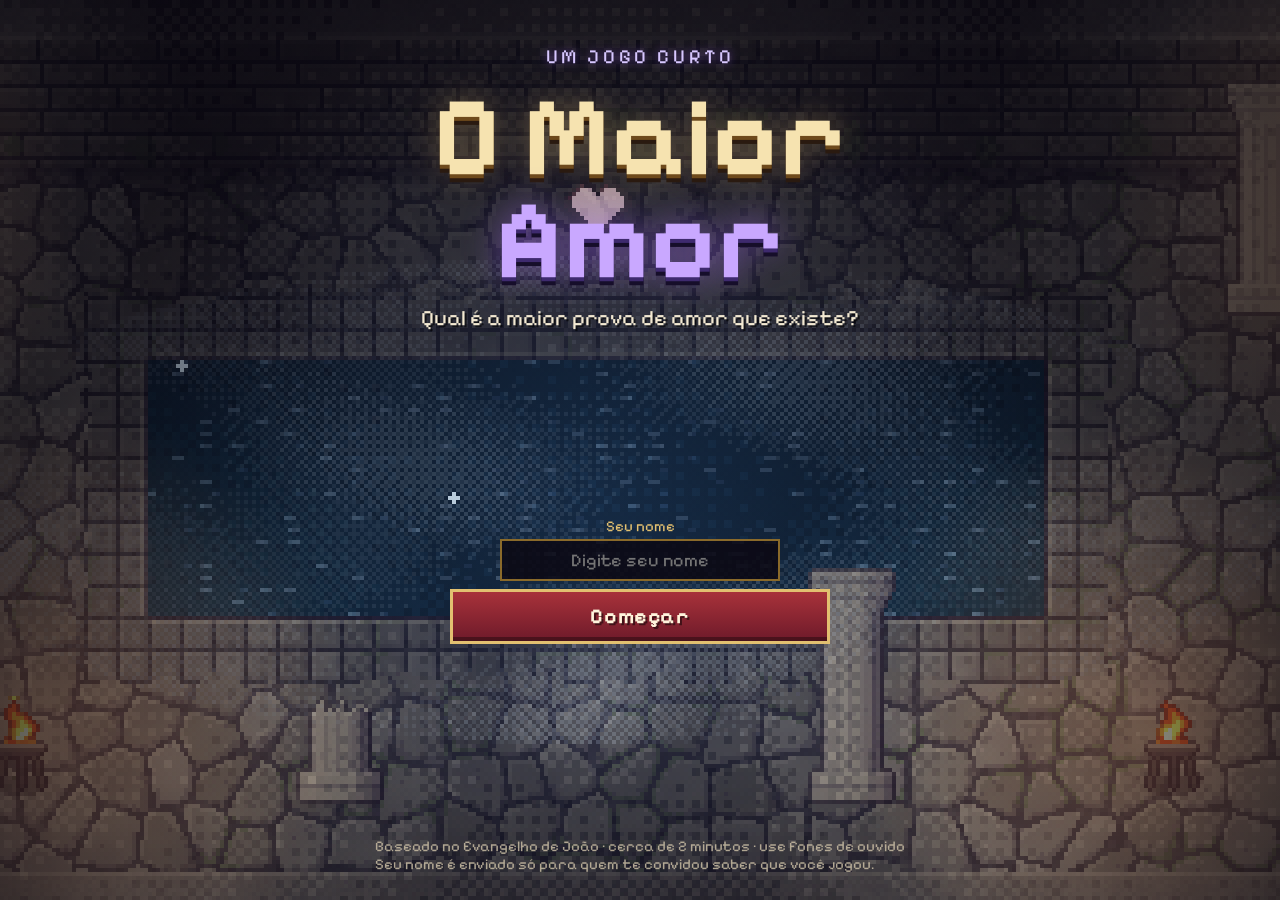
<file: index.html>
<!doctype html>
<html lang="pt-BR">
<head>
  <meta charset="utf-8">
  <meta name="viewport" content="width=device-width, initial-scale=1, maximum-scale=1, user-scalable=no, viewport-fit=cover">
  <meta name="theme-color" content="#0b0812">
  <meta name="mobile-web-app-capable" content="yes">
  <meta name="apple-mobile-web-app-capable" content="yes">
  <meta name="apple-mobile-web-app-status-bar-style" content="black-translucent">
  <title>O Maior Amor</title>
  <meta name="description" content="Uma pergunta simples: qual é a maior prova de amor? Um jogo curto para descobrir a resposta.">
  <!-- Prévia do link no WhatsApp e nas redes -->
  <meta property="og:type" content="website">
  <meta property="og:title" content="O Maior Amor ❤️">
  <meta property="og:description" content="Qual é a maior prova de amor? Um jogo de 2 minutos.">
  <meta property="og:image" content="https://sah123campos.github.io/quem-e-ele/capa.jpg">
  <meta property="og:image:width" content="1200">
  <meta property="og:image:height" content="630">
  <meta property="og:url" content="https://sah123campos.github.io/quem-e-ele/">
  <meta name="twitter:card" content="summary_large_image">
  <link rel="manifest" href="manifest.webmanifest">
  <link rel="icon" type="image/svg+xml" href="assets/icone.svg">
  <link rel="apple-touch-icon" href="assets/icone-180.png">
  <link rel="preload" href="assets/fontes/PixelifySans.woff2" as="font" type="font/woff2" crossorigin>
  <link rel="stylesheet" href="css/estilo.css">
  <link rel="stylesheet" href="css/quem-e-ele.css">
</head>
<body>
  <div id="app">
    <canvas id="tela" aria-label="Cenário do jogo"></canvas>

    <!-- HUD -->
    <div id="hud" hidden>
      <div id="objetivo" class="objetivo"><span class="objetivo-rotulo">Objetivo</span><span id="objetivo-texto"></span></div>
      <div class="hud-botoes">
        <button id="btn-som" class="btn-icone" aria-label="Ligar ou desligar o som"><span class="ico ico-som"></span></button>
        <button id="btn-pausa" class="btn-icone" aria-label="Pausar"><span class="ico ico-pausa"></span></button>
      </div>
      <div id="prompt" class="prompt" hidden><kbd>E</kbd><span id="prompt-texto"></span></div>
      <div id="dicas-teclado" class="dicas-teclado">
        <span><kbd>WASD</kbd> andar</span><span><kbd>E</kbd> interagir</span><span><kbd>F</kbd> lanterna</span><span id="dica-uv" hidden><kbd>Q</kbd> luz negra</span><span><kbd>J</kbd> diário</span>
      </div>
    </div>

    <!-- Controles de toque -->
    <div id="toque" hidden>
      <div id="zona-joystick"></div>
      <div id="joystick" hidden><div id="joystick-pino"></div></div>
      <button id="btn-interagir" class="btn-toque btn-grande" aria-label="Interagir"><span class="ico ico-mao"></span><span id="btn-interagir-texto">Interagir</span></button>
      <button id="btn-lanterna" class="btn-toque" aria-label="Lanterna"><span class="ico ico-lanterna"></span></button>
      <button id="btn-uv" class="btn-toque btn-uv" aria-label="Luz negra" hidden><span class="ico ico-uv"></span></button>
      <button id="btn-diario" class="btn-toque" aria-label="Diário"><span class="ico ico-diario"></span></button>
    </div>

    <!-- Diálogo -->
    <div id="dialogo" class="moldura" hidden>
      <div id="dialogo-retrato" class="retrato moldura-fina"><canvas id="retrato-canvas" width="96" height="96"></canvas></div>
      <div class="dialogo-corpo">
        <div id="dialogo-nome" class="placa-nome"></div>
        <p id="dialogo-texto"></p>
        <div id="dialogo-ref" class="dialogo-ref"></div>
      </div>
      <div class="dialogo-seta" aria-hidden="true"></div>
    </div>

    <!-- Aviso rápido (descobertas) -->
    <div id="aviso" class="aviso" hidden></div>

    <!-- Cartão de fase -->
    <div id="cartao" class="cartao" hidden>
      <div class="cartao-num" id="cartao-num"></div>
      <div class="cartao-titulo" id="cartao-titulo"></div>
      <div class="cartao-sub" id="cartao-sub"></div>
    </div>

    <!-- Diário de investigação -->
    <div id="diario" class="painel-tela" hidden>
      <div class="moldura painel">
        <button class="fechar" data-fechar aria-label="Fechar">×</button>
        <h2>Diário</h2>
        <section>
          <h3>Objetivo atual</h3>
          <p id="diario-objetivo"></p>
        </section>
        <div hidden><div id="diario-simbolos"></div><ul id="diario-pistas"></ul><ul id="diario-relatos"></ul></div>
      </div>
    </div>

    <!-- Enigmas -->
    <div id="enigma" class="painel-tela" hidden>
      <div class="moldura painel painel-enigma">
        <button class="fechar" data-fechar aria-label="Fechar">×</button>
        <h2 id="enigma-titulo"></h2>
        <p id="enigma-texto"></p>
        <div id="enigma-corpo"></div>
        <p id="enigma-retorno" class="enigma-retorno" aria-live="polite"></p>
      </div>
    </div>

    <!-- Pausa -->
    <div id="pausa" class="painel-tela" hidden>
      <div class="moldura painel painel-menu">
        <h2>Pausado</h2>
        <button class="btn" data-acao="continuar">Continuar</button>
        <button class="btn" data-acao="diario">Diário</button>
        <button class="btn" data-acao="som">Som: ligado</button>
        <button class="btn" data-acao="vozes">Vozes: desligadas</button>
        <button class="btn" data-acao="telacheia">Tela cheia</button>
        <button class="btn btn-secundario" data-acao="reiniciar">Recomeçar do início</button>
      </div>
    </div>

    <!-- Tela título -->
    <div id="titulo" class="tela-titulo">
      <div class="titulo-logo">
        <div class="titulo-pre">um jogo curto</div>
        <h1><span>O Maior</span><span>Amor</span></h1>
        <p class="titulo-gancho">Qual é a maior prova de amor que existe?</p>
      </div>
      <div class="titulo-botoes">
        <label class="titulo-nome">Seu nome<input id="nome-jogador" maxlength="22" autocomplete="off" placeholder="Digite seu nome"></label>
        <button id="btn-comecar" class="btn btn-principal">Começar</button>
        <button id="btn-continuar" class="btn" hidden>Continuar de onde parei</button>
      </div>
      <div class="titulo-rodape">Baseado no Evangelho de João · cerca de 2 minutos · use fones de ouvido<br>Seu nome é enviado só para quem te convidou saber que você jogou.</div>
    </div>

    <!-- Final: a pergunta que ficou e o convite -->
    <div id="final" class="tela-final" hidden>
      <div id="final-parte1" class="final-parte">
        <p id="final-linha1" class="final-linha"></p>
        <p id="final-linha2" class="final-linha"></p>
        <h2 id="final-titulo" class="final-titulo">Quer descobrir quem é o verdadeiro amigo?</h2>
        <p id="final-linha3" class="final-linha final-linha-menor"></p>
        <button id="btn-final-seguir" class="btn btn-principal final-seguir">Continuar</button>
      </div>
      <div id="final-convite" class="final-convite painel" hidden>
        <div class="convite-cabeca">
          <p class="convite-chamada">Nesta sexta-feira, vem descobrir com a gente.</p>
          <h2 id="convite-evento" class="convite-evento"></h2>
          <p id="convite-quando" class="convite-quando"></p>
          <p id="convite-local" class="convite-local"></p>
          <p id="convite-detalhe" class="convite-detalhe"></p>
        </div>
        <div class="convite-corpo">
          <p class="convite-texto">Você não precisa conhecer a Bíblia, frequentar uma igreja ou saber o que esperar. Só precisa vir e conhecer.</p>
          <p class="convite-fecho">O jogo termina aqui. A amizade começa ao vivo.</p>
          <button id="btn-compartilhar" class="btn btn-principal">Contar para quem me convidou</button>
          <a id="btn-link" class="btn" target="_blank" rel="noopener" hidden></a>
          <button id="btn-reiniciar" class="btn btn-secundario">Jogar de novo</button>
        </div>
      </div>
    </div>

    <!-- Girar o celular -->
    <div id="girar" class="girar">
      <div class="girar-celular"></div>
      <p>Gire o celular para jogar</p>
      <small id="girar-dica">O jogo funciona na horizontal</small>
      <button id="btn-girar" class="btn btn-principal" hidden>Virar a tela e jogar</button>
    </div>

    <div id="carregando" class="carregando"><div class="carregando-barra"><div id="carregando-progresso"></div></div><p>Carregando…</p></div>
    <div id="fade" class="fade"></div>
  </div>
  <script type="module" src="src/main.js"></script>
</body>
</html>
</file>
<file: css/estilo.css>
/* Quem é Ele? — interface em estilo pixel art (a mesma de O Mistério dos Sinais) */

@font-face {
  font-family: "Pixelify Sans";
  src: url("../assets/fontes/PixelifySans.woff2") format("woff2");
  font-weight: 400 700;
  font-display: swap;
}

:root {
  --fundo: #0b0812;
  --painel: #17122a;
  --painel2: #211a38;
  --ouro: #e2c070;
  --ouro-escuro: #8a6a2a;
  --texto: #f3e9d2;
  --texto2: #c9bda4;
  --uv: #b48cff;
  --vinho: #8a1c3a;
  --seg-top: env(safe-area-inset-top, 0px);
  --seg-dir: env(safe-area-inset-right, 0px);
  --seg-baixo: env(safe-area-inset-bottom, 0px);
  --seg-esq: env(safe-area-inset-left, 0px);
  --moldura: url("data:image/svg+xml,%3Csvg xmlns='http://www.w3.org/2000/svg' width='12' height='12' shape-rendering='crispEdges'%3E%3Cpath fill='%230b0812' d='M2 0h8v1h1v1h1v8h-1v1h-1v1H2v-1H1v-1H0V2h1V1h1z'/%3E%3Cpath fill='%23c9a24e' d='M2 1h8v1h1v8h-1v1H2v-1H1V2h1z'/%3E%3Cpath fill='%23f6dc90' d='M2 1h8v1H2zM1 2h1v7H1z'/%3E%3Cpath fill='%236e5020' d='M10 3h1v7h-1zM3 10h7v1H3z'/%3E%3Cpath fill='%230b0812' d='M2 2h8v8H2z'/%3E%3Cpath fill='%2318122a' d='M3 3h6v6H3z'/%3E%3C/svg%3E");
  --moldura-fina: url("data:image/svg+xml,%3Csvg xmlns='http://www.w3.org/2000/svg' width='6' height='6' shape-rendering='crispEdges'%3E%3Cpath fill='%230b0812' d='M1 0h4v1h1v4h-1v1H1v-1H0V1h1z'/%3E%3Cpath fill='%23c9a24e' d='M1 1h4v4H1z'/%3E%3Cpath fill='%23120e20' d='M2 2h2v2H2z'/%3E%3C/svg%3E");
  --px: 3px;
}

@media (max-height: 500px) {
  :root { --px: 2px; }
}

* {
  box-sizing: border-box;
  -webkit-tap-highlight-color: transparent;
}

html, body {
  margin: 0;
  height: 100%;
  overflow: hidden;
  background: var(--fundo);
  color: var(--texto);
  font-family: "Pixelify Sans", system-ui, sans-serif;
  /* A fonte tem ligaduras ("fi" vira um desenho só) que deixam palavras ilegíveis. */
  font-variant-ligatures: none;
  font-feature-settings: "liga" 0, "clig" 0;
  touch-action: none;
  -webkit-user-select: none;
  user-select: none;
  -webkit-touch-callout: none;
  overscroll-behavior: none;
}

#app {
  position: fixed;
  inset: 0;
  overflow: hidden;
}

#tela {
  position: absolute;
  left: 0;
  top: 0;
  image-rendering: pixelated;
  image-rendering: crisp-edges;
  display: block;
}

[hidden] { display: none !important; }

button {
  font-family: inherit;
  color: inherit;
  cursor: pointer;
  touch-action: manipulation;
}

kbd {
  display: inline-block;
  min-width: 1.5em;
  padding: 0 0.3em;
  margin-right: 0.35em;
  border: 2px solid var(--ouro-escuro);
  border-bottom-width: 3px;
  background: #241c3a;
  color: var(--ouro);
  font-family: inherit;
  font-size: 0.9em;
  text-align: center;
  line-height: 1.3;
}

/* ---------- Molduras pixeladas ---------- */
.moldura {
  border: calc(var(--px) * 4) solid transparent;
  border-image: var(--moldura) 4 fill / calc(var(--px) * 4) stretch;
  image-rendering: pixelated;
  background: transparent;
}

.moldura-fina {
  border: calc(var(--px) * 2) solid transparent;
  border-image: var(--moldura-fina) 2 fill / calc(var(--px) * 2) stretch;
  image-rendering: pixelated;
}

/* ---------- Ícones (SVG pixelados) ---------- */
.ico {
  display: inline-block;
  width: 1.5em;
  height: 1.5em;
  background: currentColor;
  -webkit-mask: var(--m) center / contain no-repeat;
  mask: var(--m) center / contain no-repeat;
  image-rendering: pixelated;
}
.ico-som { --m: url("data:image/svg+xml,%3Csvg xmlns='http://www.w3.org/2000/svg' viewBox='0 0 16 16' shape-rendering='crispEdges'%3E%3Cpath d='M2 6h3l4-4h1v12H9l-4-4H2zM12 5h1v1h1v4h-1v1h-1z'/%3E%3C/svg%3E"); }
.ico-mudo { --m: url("data:image/svg+xml,%3Csvg xmlns='http://www.w3.org/2000/svg' viewBox='0 0 16 16' shape-rendering='crispEdges'%3E%3Cpath d='M2 6h3l4-4h1v12H9l-4-4H2zM11 6h1v1h1V6h1v1h-1v1h1v1h-1v1h-1V9h-1v1h-1V9h1V8h-1V7h1z'/%3E%3C/svg%3E"); }
.ico-pausa { --m: url("data:image/svg+xml,%3Csvg xmlns='http://www.w3.org/2000/svg' viewBox='0 0 16 16' shape-rendering='crispEdges'%3E%3Cpath d='M4 3h3v10H4zM9 3h3v10H9z'/%3E%3C/svg%3E"); }
.ico-mao { --m: url("data:image/svg+xml,%3Csvg xmlns='http://www.w3.org/2000/svg' viewBox='0 0 16 16' shape-rendering='crispEdges'%3E%3Cpath d='M5 1h4v1h1v1h1v4h-1v1H9v1H5V8H4V7H3V3h1V2h1zM5 3v4h4V3zM10 9h2v1h1v1h1v2h-1v1h-1v-1h-1v-1h-1v-1H9V9z'/%3E%3C/svg%3E"); }
.ico-lanterna { --m: url("data:image/svg+xml,%3Csvg xmlns='http://www.w3.org/2000/svg' viewBox='0 0 16 16' shape-rendering='crispEdges'%3E%3Cpath d='M1 6h7v4H1zM8 4h2v1h1v6h-1v1H8zM12 3h1v1h-1zM13 7h2v2h-2zM12 12h1v1h-1z'/%3E%3C/svg%3E"); }
.ico-uv { --m: url("data:image/svg+xml,%3Csvg xmlns='http://www.w3.org/2000/svg' viewBox='0 0 16 16' shape-rendering='crispEdges'%3E%3Cpath d='M7 1h2v2H7zM2 3h2v2H2zM12 3h2v2h-2zM5 5h6v1h1v4h-1v1H5v-1H4V6h1zM6 7v2h4V7zM1 7h2v2H1zM13 7h2v2h-2zM6 12h4v3H6z'/%3E%3C/svg%3E"); }
.ico-diario { --m: url("data:image/svg+xml,%3Csvg xmlns='http://www.w3.org/2000/svg' viewBox='0 0 16 16' shape-rendering='crispEdges'%3E%3Cpath d='M3 1h10v14H3zM5 3v2h6V3zM5 7v1h6V7zM5 10v1h4v-1z' fill-rule='evenodd'/%3E%3C/svg%3E"); }

/* ---------- HUD ---------- */
#hud {
  position: absolute;
  inset: 0;
  pointer-events: none;
}

.objetivo {
  position: absolute;
  top: calc(10px + var(--seg-top));
  left: calc(12px + var(--seg-esq));
  max-width: min(46vw, 420px);
  padding: 6px 10px 7px;
  background: rgba(11, 8, 18, 0.72);
  border-left: 3px solid var(--ouro);
  font-size: clamp(12px, 2.2vh + 4px, 17px);
  line-height: 1.25;
  color: var(--texto);
  text-shadow: 1px 1px 0 #000;
  transition: opacity 0.4s, transform 0.4s;
}
.objetivo.novo { animation: brilhoObjetivo 1.6s ease-out; }
.objetivo-rotulo {
  display: block;
  font-size: 0.72em;
  color: var(--ouro);
  text-transform: uppercase;
  letter-spacing: 0.08em;
}

@keyframes brilhoObjetivo {
  0% { transform: translateX(-12px); opacity: 0; background: rgba(226, 192, 112, 0.5); }
  30% { transform: none; opacity: 1; }
  100% { background: rgba(11, 8, 18, 0.72); }
}

.hud-botoes {
  position: absolute;
  top: calc(8px + var(--seg-top));
  right: calc(10px + var(--seg-dir));
  display: flex;
  gap: 8px;
  pointer-events: auto;
}

.btn-icone {
  width: 44px;
  height: 44px;
  display: grid;
  place-items: center;
  background: rgba(23, 18, 42, 0.75);
  border: 2px solid var(--ouro-escuro);
  color: var(--ouro);
  font-size: 15px;
  padding: 0;
}
.btn-icone:active { transform: translateY(1px); background: rgba(60, 46, 90, 0.9); }

.prompt {
  position: absolute;
  left: 50%;
  bottom: calc(18px + var(--seg-baixo));
  transform: translateX(-50%);
  padding: 6px 12px;
  background: rgba(11, 8, 18, 0.8);
  border: 2px solid var(--ouro-escuro);
  font-size: 16px;
  white-space: nowrap;
  animation: flutuar 1.6s ease-in-out infinite;
}

@keyframes flutuar {
  50% { transform: translate(-50%, -3px); }
}

.dicas-teclado {
  position: absolute;
  right: calc(12px + var(--seg-dir));
  bottom: calc(10px + var(--seg-baixo));
  display: flex;
  gap: 12px;
  font-size: 13px;
  color: var(--texto2);
  opacity: 0.85;
  text-shadow: 1px 1px 0 #000;
}
.toque-ativo .dicas-teclado, .toque-ativo .prompt { display: none !important; }

/* ---------- Controles de toque ---------- */
#toque {
  position: absolute;
  inset: 0;
  pointer-events: none;
}

#zona-joystick {
  position: absolute;
  left: 0;
  top: 18%;
  bottom: 0;
  width: 52%;
  pointer-events: auto;
}

#joystick {
  position: absolute;
  width: 128px;
  height: 128px;
  margin: -64px 0 0 -64px;
  border-radius: 50%;
  background: radial-gradient(circle, rgba(255, 255, 255, 0.06) 40%, rgba(255, 255, 255, 0.12) 70%, rgba(226, 192, 112, 0.25) 71%, rgba(226, 192, 112, 0) 74%);
  pointer-events: none;
}
#joystick-pino {
  position: absolute;
  left: 50%;
  top: 50%;
  width: 54px;
  height: 54px;
  margin: -27px 0 0 -27px;
  border-radius: 50%;
  background: radial-gradient(circle at 40% 35%, rgba(255, 240, 200, 0.75), rgba(226, 192, 112, 0.5) 60%, rgba(120, 90, 40, 0.5));
  box-shadow: 0 0 0 2px rgba(11, 8, 18, 0.5);
}

.btn-toque {
  position: absolute;
  width: 62px;
  height: 62px;
  border-radius: 50%;
  border: 3px solid rgba(226, 192, 112, 0.65);
  background: rgba(23, 18, 42, 0.55);
  color: var(--ouro);
  display: grid;
  place-items: center;
  font-size: 18px;
  pointer-events: auto;
  padding: 0;
  transition: transform 0.08s, background 0.2s, border-color 0.2s, box-shadow 0.3s;
}
.btn-toque:active, .btn-toque.pressionado { transform: scale(0.92); background: rgba(80, 60, 120, 0.7); }
.btn-toque.ligado { background: rgba(226, 192, 112, 0.35); box-shadow: 0 0 14px rgba(255, 220, 140, 0.5); }

.btn-grande {
  width: 92px;
  height: 92px;
  right: calc(22px + var(--seg-dir));
  bottom: calc(22px + var(--seg-baixo));
  font-size: 22px;
  grid-template-rows: 1fr auto;
  padding: 14px 0 12px;
}
#btn-interagir-texto {
  font-size: 11px;
  line-height: 1;
  max-width: 80px;
  overflow: hidden;
  white-space: nowrap;
  text-overflow: ellipsis;
}
.btn-grande.disponivel {
  border-color: #ffe9a8;
  background: rgba(226, 192, 112, 0.42);
  animation: pulsar 1.1s ease-in-out infinite;
}
@keyframes pulsar {
  50% { box-shadow: 0 0 0 7px rgba(255, 233, 168, 0.18), 0 0 20px rgba(255, 220, 140, 0.45); }
}

#btn-lanterna { right: calc(128px + var(--seg-dir)); bottom: calc(30px + var(--seg-baixo)); }
#btn-uv { right: calc(38px + var(--seg-dir)); bottom: calc(128px + var(--seg-baixo)); color: var(--uv); border-color: rgba(180, 140, 255, 0.7); }
#btn-uv.ligado { background: rgba(140, 80, 255, 0.4); box-shadow: 0 0 16px rgba(170, 110, 255, 0.6); }
#btn-diario { right: calc(124px + var(--seg-dir)); bottom: calc(108px + var(--seg-baixo)); width: 54px; height: 54px; font-size: 16px; }

/* ---------- Diálogo ---------- */
#dialogo {
  position: absolute;
  left: 50%;
  bottom: calc(8px + var(--seg-baixo));
  transform: translateX(-50%);
  width: min(calc(100vw - 24px - var(--seg-esq) - var(--seg-dir)), 980px);
  min-height: clamp(104px, 30vh, 190px);
  display: flex;
  gap: 14px;
  padding: 4px 6px;
  cursor: pointer;
  animation: subir 0.22s ease-out;
}
@keyframes subir {
  from { transform: translate(-50%, 18px); opacity: 0; }
}
.retrato {
  flex: 0 0 auto;
  width: clamp(84px, 24vh, 150px);
  height: clamp(84px, 24vh, 150px);
  align-self: center;
}
.retrato canvas {
  width: 100%;
  height: 100%;
  display: block;
  image-rendering: pixelated;
}
.dialogo-corpo {
  flex: 1;
  min-width: 0;
  display: flex;
  flex-direction: column;
  justify-content: center;
}
.placa-nome {
  align-self: flex-start;
  color: var(--ouro);
  font-size: clamp(14px, 2.4vh + 5px, 21px);
  font-weight: 700;
  margin-bottom: 4px;
  letter-spacing: 0.02em;
}
#dialogo-texto {
  margin: 0;
  font-size: clamp(15px, 2.6vh + 6px, 23px);
  line-height: 1.32;
  color: var(--texto);
  min-height: 2.6em;
}
.dialogo-ref {
  margin-top: 4px;
  font-size: clamp(11px, 1.6vh + 4px, 15px);
  color: var(--texto2);
}
.dialogo-seta {
  position: absolute;
  right: 10px;
  bottom: 6px;
  width: 12px;
  height: 8px;
  background: var(--ouro);
  clip-path: polygon(0 0, 100% 0, 50% 100%);
  animation: piscarSeta 0.9s steps(2) infinite;
  opacity: 0;
}
#dialogo.completo .dialogo-seta { opacity: 1; }
@keyframes piscarSeta { 50% { transform: translateY(3px); } }

#dialogo.escritura .placa-nome { color: #d8c8ff; }
#dialogo.escritura #dialogo-texto { font-style: italic; color: #f6efff; }
#dialogo.escritura .retrato { display: none; }
#dialogo.sem-retrato .retrato { display: none; }

/* ---------- Aviso de descoberta ---------- */
.aviso {
  position: absolute;
  top: calc(12px + var(--seg-top));
  left: 50%;
  transform: translateX(-50%);
  display: flex;
  align-items: center;
  gap: 10px;
  padding: 8px 16px 9px;
  background: rgba(23, 14, 42, 0.92);
  border: 2px solid var(--uv);
  box-shadow: 0 0 18px rgba(170, 110, 255, 0.45);
  font-size: clamp(13px, 2.2vh + 4px, 18px);
  white-space: nowrap;
  animation: avisoEntra 0.35s ease-out;
  pointer-events: none;
  z-index: 5;
}
.aviso canvas { width: 30px; height: 30px; image-rendering: pixelated; }
.aviso b { color: var(--uv); }
@keyframes avisoEntra { from { transform: translate(-50%, -20px); opacity: 0; } }

/* ---------- Cartão de capítulo ---------- */
.cartao {
  position: absolute;
  inset: 0;
  display: flex;
  flex-direction: column;
  align-items: center;
  justify-content: center;
  text-align: center;
  background: radial-gradient(ellipse at center, rgba(28, 20, 50, 0.92), rgba(5, 3, 10, 0.98));
  z-index: 8;
  animation: cartaoEntra 0.8s ease-out;
  pointer-events: none;
}
.cartao.saindo { animation: cartaoSai 0.8s ease-in forwards; }
@keyframes cartaoEntra { from { opacity: 0; } }
@keyframes cartaoSai { to { opacity: 0; } }
.cartao-num { color: var(--ouro); letter-spacing: 0.3em; font-size: clamp(12px, 2.4vh, 18px); }
.cartao-titulo {
  font-size: clamp(28px, 9vh, 64px);
  font-weight: 700;
  margin: 0.15em 0;
  color: var(--texto);
  text-shadow: 0 0 18px rgba(226, 192, 112, 0.35), 3px 3px 0 #000;
}
.cartao-sub { color: var(--texto2); font-size: clamp(14px, 3vh, 22px); }

/* ---------- Painéis (diário, enigma, pausa) ---------- */
.painel-tela {
  position: absolute;
  inset: 0;
  display: grid;
  place-items: center;
  background: rgba(5, 3, 10, 0.62);
  z-index: 6;
  padding: calc(8px + var(--seg-top)) calc(8px + var(--seg-dir)) calc(8px + var(--seg-baixo)) calc(8px + var(--seg-esq));
  animation: cartaoEntra 0.2s ease-out;
}
.painel {
  position: relative;
  width: min(92vw, 720px);
  max-height: 100%;
  overflow-y: auto;
  padding: 4px 14px 10px;
  touch-action: pan-y;
}
.painel h2 {
  margin: 4px 0 8px;
  color: var(--ouro);
  font-size: clamp(18px, 3.4vh + 6px, 28px);
}
.painel h3 {
  margin: 10px 0 4px;
  font-size: clamp(13px, 2vh + 5px, 18px);
  color: #d8c8ff;
}
.painel p, .painel li { font-size: clamp(13px, 2.2vh + 4px, 18px); line-height: 1.35; color: var(--texto); }
.painel .nota { color: var(--texto2); font-size: clamp(11px, 1.8vh + 4px, 15px); }
.fechar {
  position: absolute;
  top: 0;
  right: 0;
  width: 40px;
  height: 40px;
  background: none;
  border: none;
  color: var(--ouro);
  font-size: 28px;
  line-height: 1;
}

.simbolos { display: flex; gap: 12px; flex-wrap: wrap; }
.simbolo-slot {
  width: 86px;
  text-align: center;
  font-size: 13px;
  color: var(--texto2);
}
.simbolo-slot canvas {
  width: 66px;
  height: 66px;
  display: block;
  margin: 0 auto 4px;
  image-rendering: pixelated;
  background: #120d20;
  border: 2px solid #3a2e5a;
}
.simbolo-slot.achado canvas { border-color: var(--uv); box-shadow: 0 0 10px rgba(170, 110, 255, 0.4); }
.simbolo-slot.achado { color: var(--texto); }

.pistas { margin: 0; padding-left: 1.1em; }
.pistas li { margin: 3px 0; }
.pistas li small { color: var(--texto2); }
.leituras { margin: 0; padding-left: 1.1em; }

/* Enigmas */
.painel-enigma { text-align: center; width: min(92vw, 560px); }
.painel-enigma p { margin: 4px 0 10px; }
.cadeado {
  display: flex;
  align-items: center;
  justify-content: center;
  gap: 16px;
  margin: 6px 0 10px;
}
.cadeado-digito {
  width: 84px;
  height: 96px;
  display: grid;
  place-items: center;
  font-size: 64px;
  font-weight: 700;
  color: var(--ouro);
  background: #120d20;
  border: 3px solid var(--ouro-escuro);
  box-shadow: inset 0 0 18px rgba(0, 0, 0, 0.8);
}
.cadeado-setas { display: flex; flex-direction: column; gap: 8px; }
.btn-seta {
  width: 64px;
  height: 52px;
  font-size: 26px;
  background: var(--painel2);
  border: 2px solid var(--ouro-escuro);
  color: var(--ouro);
}
.btn-seta:active { background: #3a2e5a; }

.encaixes { display: flex; justify-content: center; gap: 16px; margin: 4px 0 12px; }
.encaixe {
  width: 76px;
  height: 76px;
  display: grid;
  place-items: center;
  background: #120d20;
  border: 3px dashed #5a4a7a;
  padding: 0;
}
.encaixe.cheio { border-style: solid; border-color: var(--uv); box-shadow: 0 0 12px rgba(170, 110, 255, 0.4); }
.encaixe canvas, .opcao-simbolo canvas { width: 56px; height: 56px; image-rendering: pixelated; }
.opcoes-simbolos { display: flex; flex-wrap: wrap; justify-content: center; gap: 10px; margin-bottom: 12px; }
.opcao-simbolo {
  width: 72px;
  padding: 6px 0 4px;
  background: var(--painel2);
  border: 2px solid #3a2e5a;
  font-size: 12px;
  color: var(--texto2);
  display: grid;
  justify-items: center;
  gap: 2px;
}
.opcao-simbolo.conhecido { border-color: rgba(180, 140, 255, 0.75); color: var(--texto); }
.opcao-simbolo:active { background: #3a2e5a; }

.enigma-retorno { min-height: 1.4em; color: var(--texto2); }
.enigma-retorno.erro { color: #ff8a8a; }
.enigma-retorno.ok { color: #9af0b0; }
.tremer { animation: tremer 0.4s; }
@keyframes tremer {
  20%, 60% { transform: translateX(-6px); }
  40%, 80% { transform: translateX(6px); }
}

/* Botões gerais */
.btn {
  display: block;
  width: 100%;
  margin: 8px 0;
  padding: 12px 16px;
  font-size: clamp(15px, 2.6vh + 4px, 21px);
  background: var(--painel2);
  border: 3px solid var(--ouro-escuro);
  color: var(--texto);
  box-shadow: inset 0 -4px 0 rgba(0, 0, 0, 0.35);
}
.btn:hover { border-color: var(--ouro); }
.btn:active { transform: translateY(2px); box-shadow: none; }
.btn-principal {
  background: linear-gradient(#a8323a, #6e1a2a);
  border-color: var(--ouro);
  color: #fff4dc;
  font-weight: 700;
  letter-spacing: 0.03em;
  text-shadow: 2px 2px 0 rgba(0, 0, 0, 0.5);
}
.btn-secundario { background: transparent; color: var(--texto2); }
.painel-menu { width: min(86vw, 380px); text-align: center; }

/* ---------- Tela título ---------- */
.tela-titulo {
  position: absolute;
  inset: 0;
  display: flex;
  flex-direction: column;
  align-items: center;
  justify-content: space-between;
  padding: calc(5vh + var(--seg-top)) 16px calc(3vh + var(--seg-baixo));
  z-index: 7;
  background: radial-gradient(ellipse at 50% 120%, rgba(0, 0, 0, 0) 30%, rgba(5, 3, 10, 0.55) 80%);
}
.titulo-logo { text-align: center; }
.titulo-pre {
  color: #d8c8ff;
  font-size: clamp(12px, 2.6vh, 20px);
  letter-spacing: 0.18em;
  text-transform: uppercase;
  text-shadow: 0 0 10px rgba(170, 110, 255, 0.6);
}
.tela-titulo h1 {
  margin: 0.15em 0 0;
  font-size: clamp(40px, 15vh, 112px);
  line-height: 0.92;
  font-weight: 700;
  color: #f6e3b0;
  text-shadow: 0 4px 0 #6e4a1c, 0 8px 0 #2a1a10, 0 0 30px rgba(255, 210, 120, 0.35);
  animation: tituloBrilho 4s ease-in-out infinite;
}
.tela-titulo h1 span { display: block; }
.tela-titulo h1 span + span { color: #c9a8ff; text-shadow: 0 4px 0 #3e2a6e, 0 8px 0 #160e2a, 0 0 34px rgba(170, 110, 255, 0.55); }
@keyframes tituloBrilho { 50% { filter: brightness(1.12); } }
.titulo-botoes { width: min(86vw, 380px); }
.titulo-rodape { color: var(--texto2); font-size: clamp(11px, 2vh, 15px); opacity: 0.85; }

/* ---------- Final ---------- */
.tela-final {
  position: absolute;
  inset: 0;
  display: flex;
  flex-direction: column;
  align-items: center;
  justify-content: center;
  text-align: center;
  padding: calc(4vh + var(--seg-top)) 18px calc(4vh + var(--seg-baixo));
  background: radial-gradient(ellipse at center, rgba(30, 14, 60, 0.85), rgba(3, 2, 8, 0.97));
  z-index: 9;
  animation: cartaoEntra 1.6s ease-out;
}
.final-linha {
  margin: 0.25em 0;
  font-size: clamp(16px, 4vh, 28px);
  color: #e8dcff;
  min-height: 1.3em;
  max-width: 900px;
  text-shadow: 0 0 12px rgba(170, 110, 255, 0.5);
}
.final-titulo {
  margin: 0.6em 0 0.4em;
  font-size: clamp(24px, 8vh, 60px);
  line-height: 1.05;
  color: #f6e3b0;
  text-shadow: 0 4px 0 #6e4a1c, 0 0 26px rgba(255, 210, 120, 0.4);
  opacity: 0;
  transition: opacity 1.4s, transform 1.4s;
  transform: scale(0.94);
}
.final-titulo span { display: block; color: #ffd46a; font-size: 1.25em; }
.final-titulo.visivel { opacity: 1; transform: none; }
.final-botoes { width: min(88vw, 460px); opacity: 0; transition: opacity 1s; pointer-events: none; }
.final-botoes.visivel { opacity: 1; pointer-events: auto; }
.final-evento {
  margin: 0 0 0.8em;
  font-size: clamp(14px, 3.4vh, 22px);
  color: #e8dcff;
  text-shadow: 0 0 10px rgba(170, 110, 255, 0.45);
}
.final-evento p { margin: 0.15em 0; }
.final-evento strong { color: #ffd46a; }

/* ---------- Girar o celular ---------- */
.girar {
  position: absolute;
  inset: 0;
  display: none;
  flex-direction: column;
  align-items: center;
  justify-content: center;
  gap: 10px;
  text-align: center;
  background: var(--fundo);
  z-index: 20;
  font-size: 22px;
  color: var(--texto);
}
.girar small { color: var(--texto2); font-size: 15px; }
.girar .btn { width: auto; max-width: 86vw; margin-top: 18px; padding: 16px 30px; font-size: 19px; }
.girar-celular {
  width: 46px;
  height: 80px;
  border: 4px solid var(--ouro);
  border-radius: 8px;
  position: relative;
  animation: girarCel 2.2s ease-in-out infinite;
}
.girar-celular::after {
  content: "";
  position: absolute;
  left: 50%;
  bottom: 4px;
  width: 8px;
  height: 4px;
  margin-left: -4px;
  background: var(--ouro);
}
@keyframes girarCel {
  0%, 25% { transform: rotate(0); }
  55%, 100% { transform: rotate(-90deg); }
}
@media (orientation: portrait) and (pointer: coarse) {
  .girar { display: flex; }
}

/* ---------- Carregando / fade ---------- */
.carregando {
  position: absolute;
  inset: 0;
  display: flex;
  flex-direction: column;
  align-items: center;
  justify-content: center;
  gap: 14px;
  background: var(--fundo);
  z-index: 30;
  color: var(--texto2);
  transition: opacity 0.6s;
}
.carregando.oculto { opacity: 0; pointer-events: none; }
.carregando-barra { width: 220px; height: 12px; border: 2px solid var(--ouro-escuro); padding: 2px; }
#carregando-progresso { height: 100%; width: 0; background: var(--ouro); transition: width 0.2s; }

.fade {
  position: absolute;
  inset: 0;
  background: #000;
  opacity: 0;
  pointer-events: none;
  z-index: 10;
  transition: opacity 0.5s;
}
.fade.ativo { opacity: 1; }
</file>
<file: css/quem-e-ele.css>
/* Quem é Ele? — complementos próprios deste jogo (a base fica em estilo.css) */

/* ---------- Tela título ---------- */
.titulo-gancho {
  margin: 0.6em 0 0;
  color: var(--texto);
  font-size: clamp(13px, 3vh, 22px);
  text-shadow: 2px 2px 0 rgba(0, 0, 0, 0.6);
}

/* ---------- Enigma de múltipla escolha ---------- */
.relato {
  margin: 0 0 10px;
  text-align: left;
  background: #120d20;
  border: 2px solid #3a2e5a;
}
.relato summary {
  padding: 8px 12px;
  color: #d8c8ff;
  font-size: clamp(13px, 2vh + 5px, 17px);
  cursor: pointer;
  list-style: none;
}
.relato summary::-webkit-details-marker { display: none; }
.relato summary::before { content: "▸ "; color: var(--uv); }
.relato[open] summary::before { content: "▾ "; }
.relato p {
  margin: 0;
  padding: 0 12px 10px;
  font-style: italic;
  color: #f6efff;
  max-height: 32vh;
  overflow-y: auto;
}
.opcoes-escolha {
  display: grid;
  grid-template-columns: 1fr 1fr;
  gap: 8px;
}
.opcao-escolha {
  margin: 0;
  display: flex;
  align-items: center;
  gap: 4px;
  text-align: left;
  font-size: clamp(14px, 2.2vh + 5px, 19px);
}
.opcao-escolha kbd { flex: none; }
body.toque-ativo .opcao-escolha kbd { display: none; }
.opcao-escolha.certa { border-color: #9af0b0; background: #1e3a2a; }
.opcao-escolha.errada { opacity: 0.45; border-color: #7a3a4a; }

/* ---------- Final: a pergunta ---------- */
.final-parte {
  display: flex;
  flex-direction: column;
  align-items: center;
}
.final-titulo { margin: 0.4em 0 0.3em; }
.final-linha-menor { font-size: clamp(14px, 3.4vh, 24px); color: #d8c8ff; }
.final-seguir {
  width: min(80vw, 340px);
  margin-top: 0.8em;
  opacity: 0;
  pointer-events: none;
  transition: opacity 1s;
}
.final-seguir.visivel { opacity: 1; pointer-events: auto; }

/* ---------- Final: o convite ---------- */
.final-convite {
  width: min(94vw, 900px);
  max-height: 100%;
  overflow-y: auto;
  padding: 0 4px;
  display: grid;
  gap: 0 28px;
  align-items: center;
  animation: cartaoEntra 0.8s ease-out;
}
@media (orientation: landscape) {
  .final-convite { grid-template-columns: 1.1fr 1fr; }
}
.convite-cabeca, .convite-corpo { text-align: center; }
.convite-chamada {
  margin: 0 0 0.4em;
  font-size: clamp(15px, 3.6vh, 24px);
  color: #e8dcff;
  line-height: 1.25;
}
.convite-evento {
  margin: 0.15em 0;
  font-size: clamp(28px, 9vh, 58px);
  line-height: 1;
  color: #ffd46a;
  text-shadow: 0 4px 0 #6e4a1c, 0 0 26px rgba(255, 210, 120, 0.45);
  letter-spacing: 0.02em;
}
.convite-quando {
  margin: 0.3em 0 0.1em;
  font-size: clamp(16px, 4.4vh, 28px);
  color: var(--texto);
  font-weight: 700;
}
.convite-local, .convite-detalhe {
  margin: 0.1em 0;
  font-size: clamp(14px, 3.2vh, 21px);
  color: #e8dcff;
}
.convite-texto {
  margin: 0.2em 0 0.4em;
  font-size: clamp(14px, 3.2vh, 20px);
  line-height: 1.3;
  color: var(--texto);
}
.convite-fecho {
  margin: 0 0 0.5em;
  font-size: clamp(13px, 3vh, 19px);
  color: #c9a8ff;
  text-shadow: 0 0 10px rgba(170, 110, 255, 0.5);
}
.convite-corpo .btn { margin: 6px 0; padding: 10px 14px; }
a.btn { text-decoration: none; text-align: center; }

/* nome do jogador na tela inicial */
.titulo-nome { display: flex; flex-direction: column; gap: 4px; align-items: center; color: var(--ouro); font-size: 15px; }
.titulo-nome input { width: min(280px, 80vw); font: inherit; font-size: 18px; text-align: center; padding: 8px 10px; background: rgba(11, 8, 18, 0.85); color: var(--texto); border: 2px solid var(--ouro-escuro); -webkit-user-select: text; user-select: text; }
.titulo-nome input:focus { outline: none; border-color: var(--ouro); }
.titulo-nome input.falta { border-color: #ff6a6a; animation: tremerNome 0.4s; }
@keyframes tremerNome { 25% { transform: translateX(-6px); } 75% { transform: translateX(6px); } }
</file>
